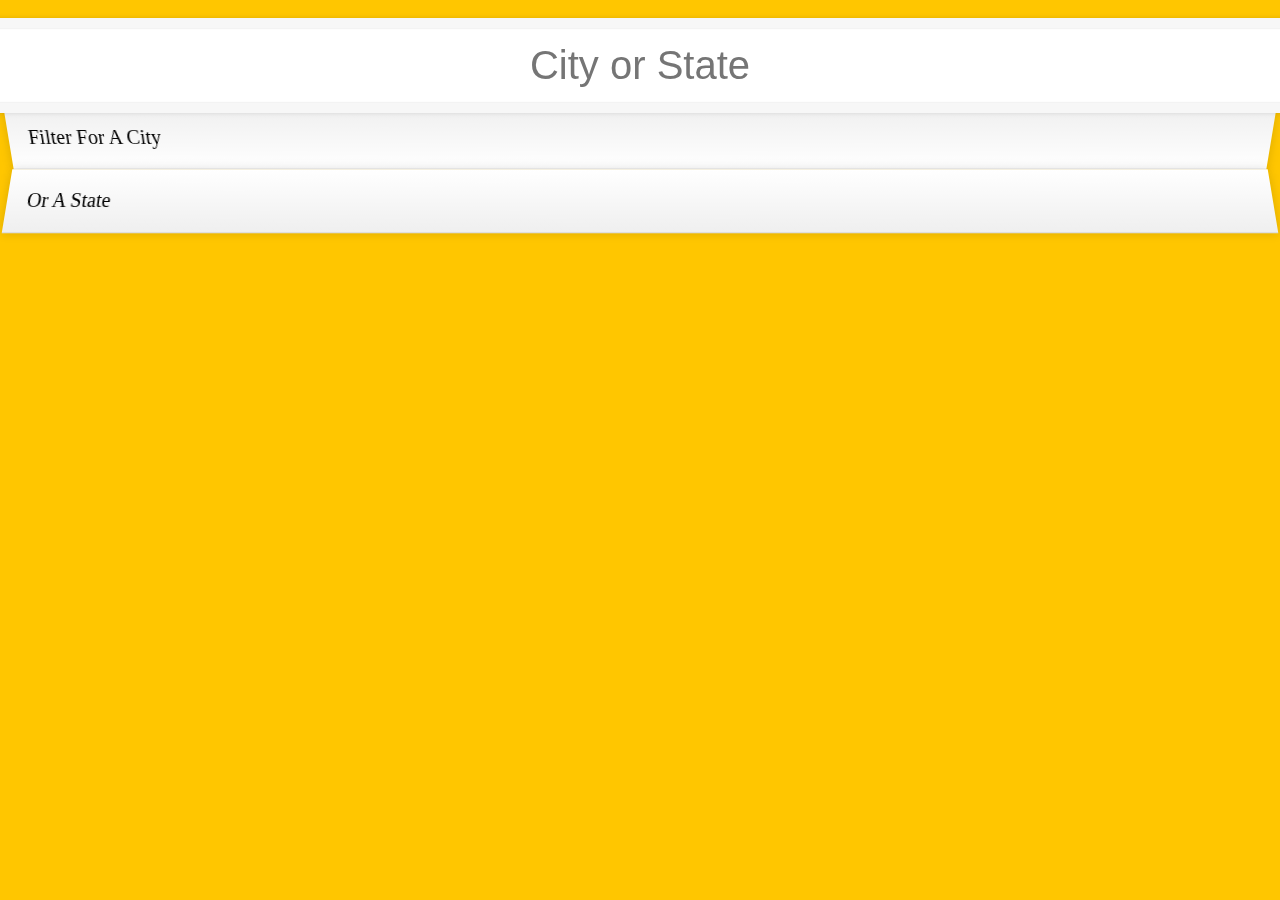
<file: Ajax_Type_Ahead/index.html>
<!DOCTYPE html>
<html>
    <head>
        <title>Ajax Type Ahead</title>
        <link rel="stylesheet" href="style.css">
    </head>
    <body>
        <form class = "search_form">
            <input type="text" class="search" placeholder="City or State">
            <ul class="suggestions">
                <li>Filter for a city</li>
                <li>or a state</li>
            </ul>
        </form>

        <script>
            const source = 'https://gist.githubusercontent.com/Miserlou/c5cd8364bf9b2420bb29/raw/2bf258763cdddd704f8ffd3ea9a3e81d25e2c6f6/cities.json';

            const cities = [];

            fetch(source).then(blob => blob.json())
                         .then(data => cities.push(...data));

            function matchFind(word,cities){
                return cities.filter(place =>{
                    const reg = new RegExp(word,"gi");
                    return place.city.match(reg) || place.state.match(reg);
                });
            }

            function displayMatched(){
                const matches = matchFind(this.value, cities);
                const html = matches.map(place=>{
                    const reg = new RegExp(this.value, "gi");
                    const cityName = place.city.replace(reg,`<span class="hl">${this.value}</span>`);
                    const stateName = place.state.replace(reg,`<span class="hl">${this.value}</span>`);

                    return `
                        <li>
                            <span class="name">${cityName}, ${stateName}</span>
                            <span class="population">${place.population}</span>
                        </li>
                    `;
                }).join("");

                suggestions.innerHTML = html;
            }

            const inputSearch = document.querySelector(".search");
            const suggestions = document.querySelector(".suggestions");

            inputSearch.addEventListener('change',displayMatched);
            inputSearch.addEventListener('keyup',displayMatched);
        </script>
    </body>
</html>
</file>
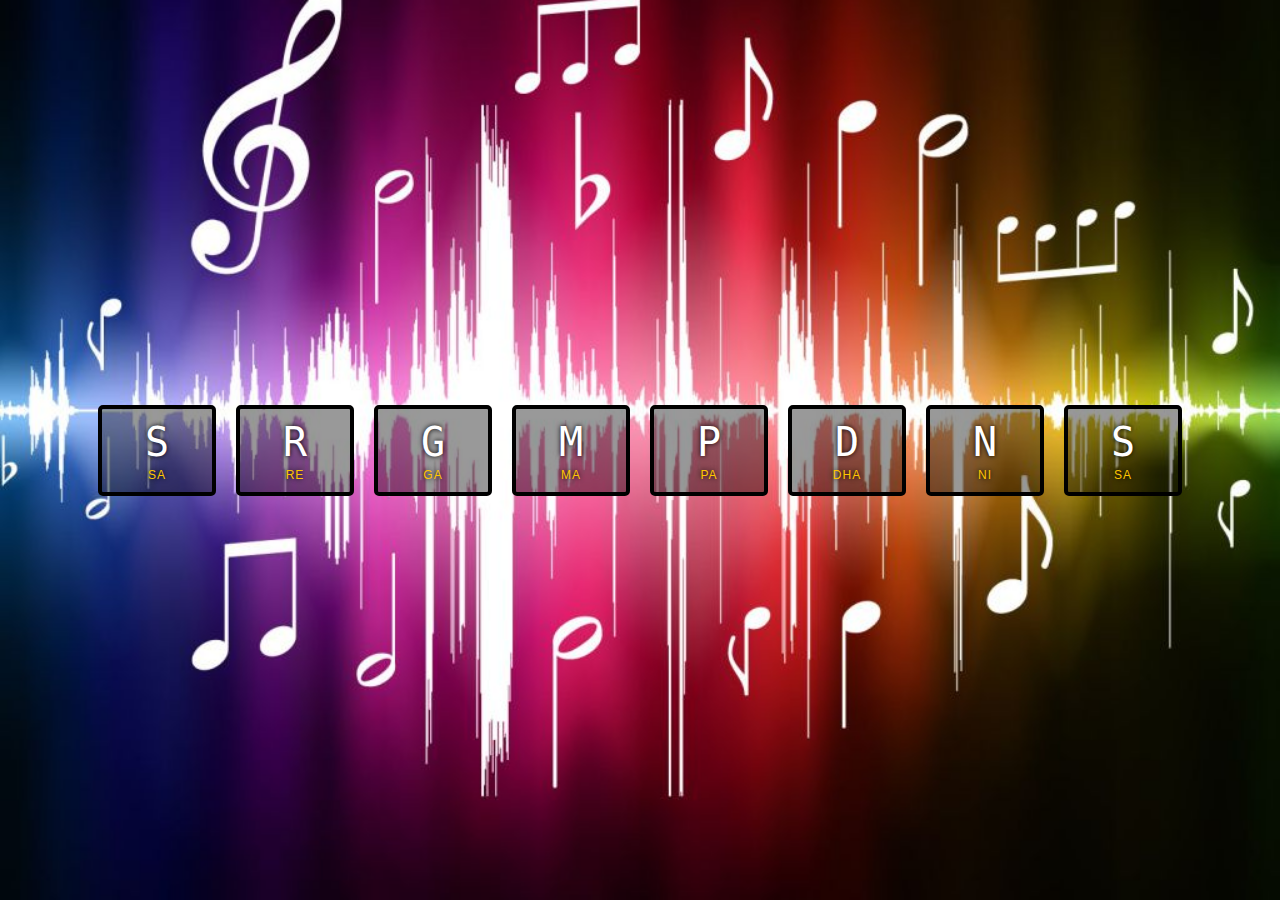
<file: Drum_kit/index.html>
<!DOCTYPE html>
<html>
    <head>
        <title>Drum Kit</title>
        <link rel="stylesheet" href="style.css">
    </head>
    <body>
        <div class="keys">
            <div data-key="83" class="key">
                <kbd>S</kbd>
                <span class="sound">Sa</span>
            </div>
            <div data-key="82" class="key">
                <kbd>R</kbd>
                <span class="sound">Re</span>
            </div>

            <div data-key="71" class="key">
                <kbd>G</kbd>
                <span class="sound">Ga</span>
            </div>

            <div data-key="77" class="key">
                <kbd>M</kbd>
                <span class="sound">Ma</span>
            </div>
            <div data-key="80" class="key">
                <kbd>P</kbd>
                <span class="sound">Pa</span>
            </div>
            <div data-key="68" class="key">
                <kbd>D</kbd>
                <span class="sound">Dha</span>
            </div>
            <div data-key="78" class="key">
                <kbd>N</kbd>
                <span class="sound">Ni</span>
            </div>
            <div data-key="83" class="key">
                <kbd>S</kbd>
                <span class="sound">Sa</span>
            </div>
        </div>

        <audio data-key="83" src="audio/sa.mp3"></audio>
        <audio data-key="82" src="audio/re.mp3"></audio>
        <audio data-key="71" src="audio/ga.mp3"></audio>
        <audio data-key="77" src="audio/ma.mp3"></audio>
        <audio data-key="80" src="audio/pa.mp3"></audio>
        <audio data-key="68" src="audio/dha.mp3"></audio>
        <audio data-key="78" src="audio/ni.mp3"></audio>

        <script>
            function playSound(e){
                const sound = document.querySelector(`audio[data-key="${e.keyCode}"]`);
                const key = document.querySelector(`div[data-key="${e.keyCode}"]`);         // add the animation
    
                if(!sound) return;

                key.classList.add("playing");
                sound.currenTime = 0;
                sound.play();

                console.log(key);
            }

            function removeTransition(e){
                if(e.propertyName != "transform") return;       // skip if not transform

                this.classList.remove("playing");               // this is the current key referenced
            }

            const keys = Array.from(document.querySelectorAll(".key"));
            keys.forEach(key => key.addEventListener("transitionend",removeTransition));

            window.addEventListener("keydown",playSound);
            
        </script>
        
    </body>
</html>
</file>
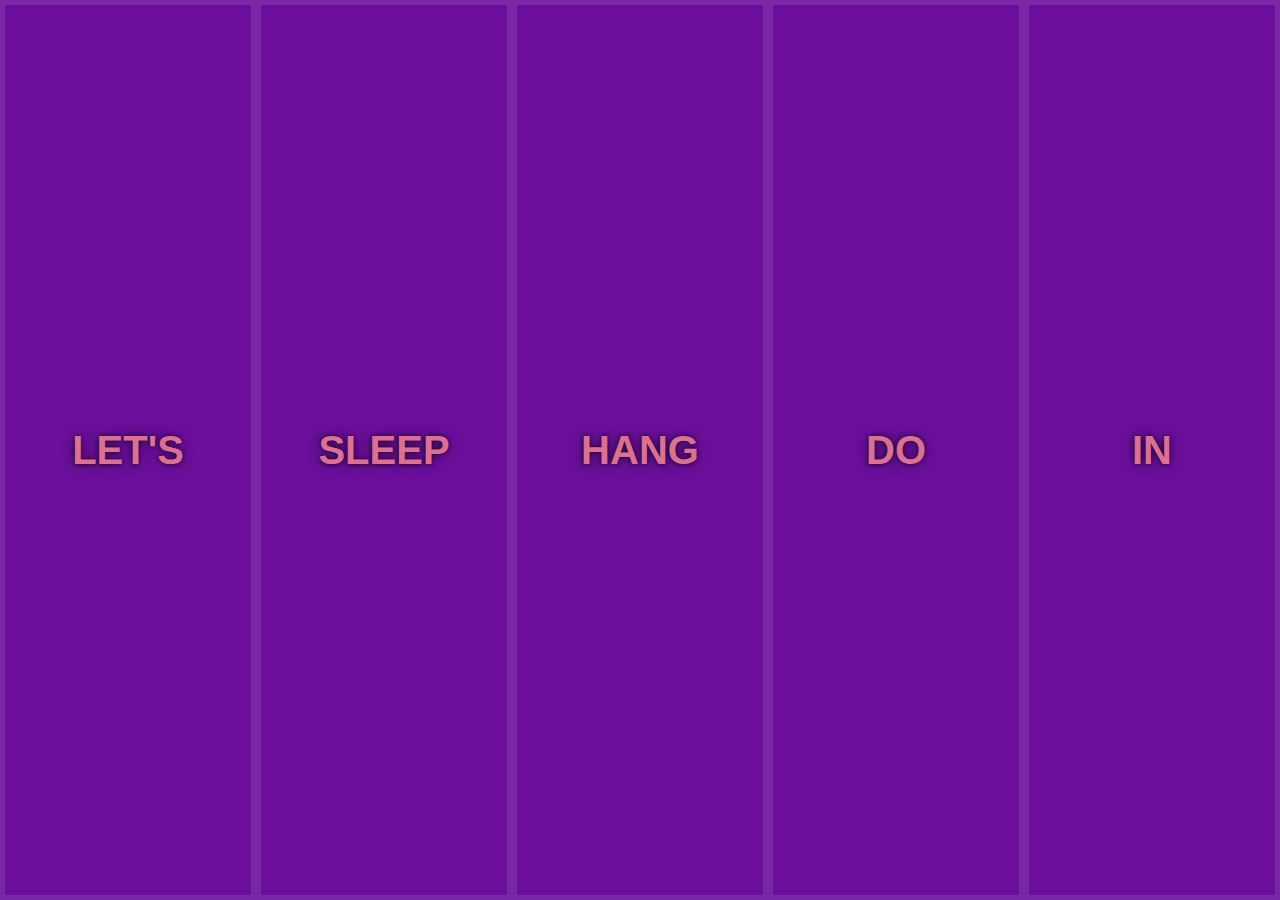
<file: Flex_Panels/index.html>
<!DOCTYPE html>
<html>
    <head>
        <title>Flex Panels</title>
        <link rel="stylesheet" href="style.css">
    </head>
    <body>
        <div class="panels">
            <div class="panel panel1">
                <p>Hey</p>
                <p>Let's</p>
                <p>Play</p>
            </div>
            <div class="panel panel2">
                <p>Eat</p>
                <p>Sleep</p>
                <p>Repeat</p>
            </div>
            <div class="panel panel3">
                <p>Wanna</p>
                <p>Hang</p>
                <p>Out</p>
            </div>
            <div class="panel panel4">
                <p>Let's</p>
                <p>Do</p>
                <p>It</p>
            </div>
            <div class="panel panel5">
                <p>Life</p>
                <p>In</p>
                <p>Metro</p>
            </div>
        </div>

        <script>
            const panel = document.querySelectorAll(".panel");

            function Open(){
                this.classList.toggle('open');
            }

            function Active(e){
                if(e.propertyName.includes('flex')){
                    this.classList.toggle('open-active');
                }
            }

            panel.forEach(item => item.addEventListener('click',Open));
            panel.forEach(item => item.addEventListener('transitionend',Active));
        </script>
    </body>
</html>
</file>
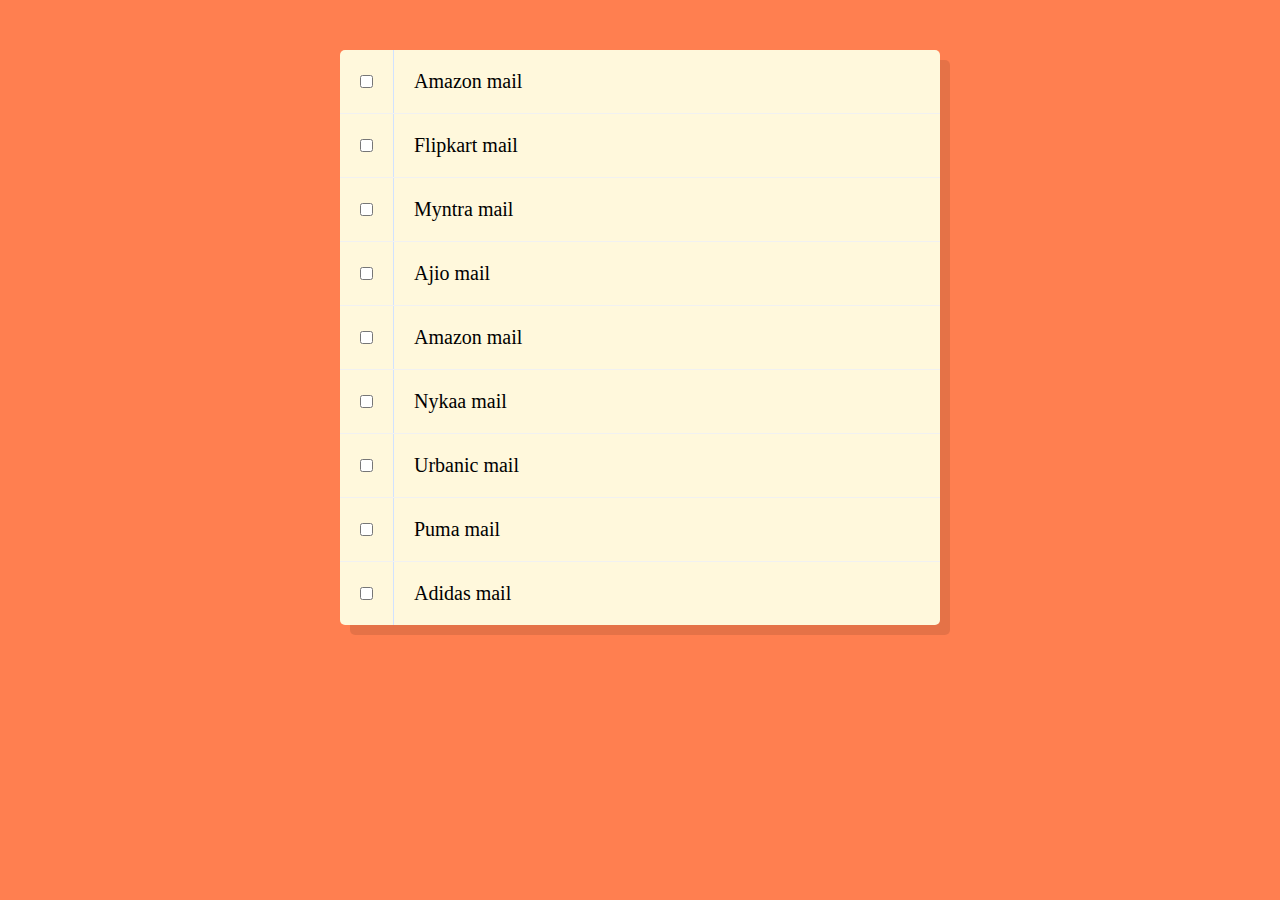
<file: Hold_Shift_Check_Multiple_Checkbox/index.html>
<!DOCTYPE html>
<html>
    <head>
        <title>Hold Shift and Check Checkboxes</title>
        <link rel="stylesheet" href="style.css">
    </head>
    <body>
        <div class = "inbox">
            <div class = "item">
                <input type="checkbox">
                <p>Amazon mail</p>
            </div>
            <div class = "item">
                <input type="checkbox">
                <p>Flipkart mail</p>
            </div>
            <div class = "item">
                <input type="checkbox">
                <p>Myntra mail</p>
            </div>
            <div class = "item">
                <input type="checkbox">
                <p>Ajio mail</p>
            </div>
            <div class = "item">
                <input type="checkbox">
                <p>Amazon mail</p>
            </div>
            <div class = "item">
                <input type="checkbox">
                <p>Nykaa mail</p>
            </div>
            <div class = "item">
                <input type="checkbox">
                <p>Urbanic mail</p>
            </div>
            <div class = "item">
                <input type="checkbox">
                <p>Puma mail</p>
            </div>
            <div class = "item">
                <input type="checkbox">
                <p>Adidas mail</p>
            </div>
        </div>

        <script>
            const checkboxes = document.querySelectorAll('.inbox input[type="checkbox"]');

            let lastChecked;

            function handleCheck(e) {
            let inBetween = false;
            if (e.shiftKey && this.checked) {
                checkboxes.forEach(checkbox => {
                console.log(checkbox);
                if (checkbox === this || checkbox === lastChecked) {
                    inBetween = !inBetween;
                }

                if (inBetween) {
                    checkbox.checked = true;
                }
                });
            }

            lastChecked = this;
            }

            checkboxes.forEach(checkbox => checkbox.addEventListener('click', handleCheck));
        </script>
    </body>
</html>
</file>
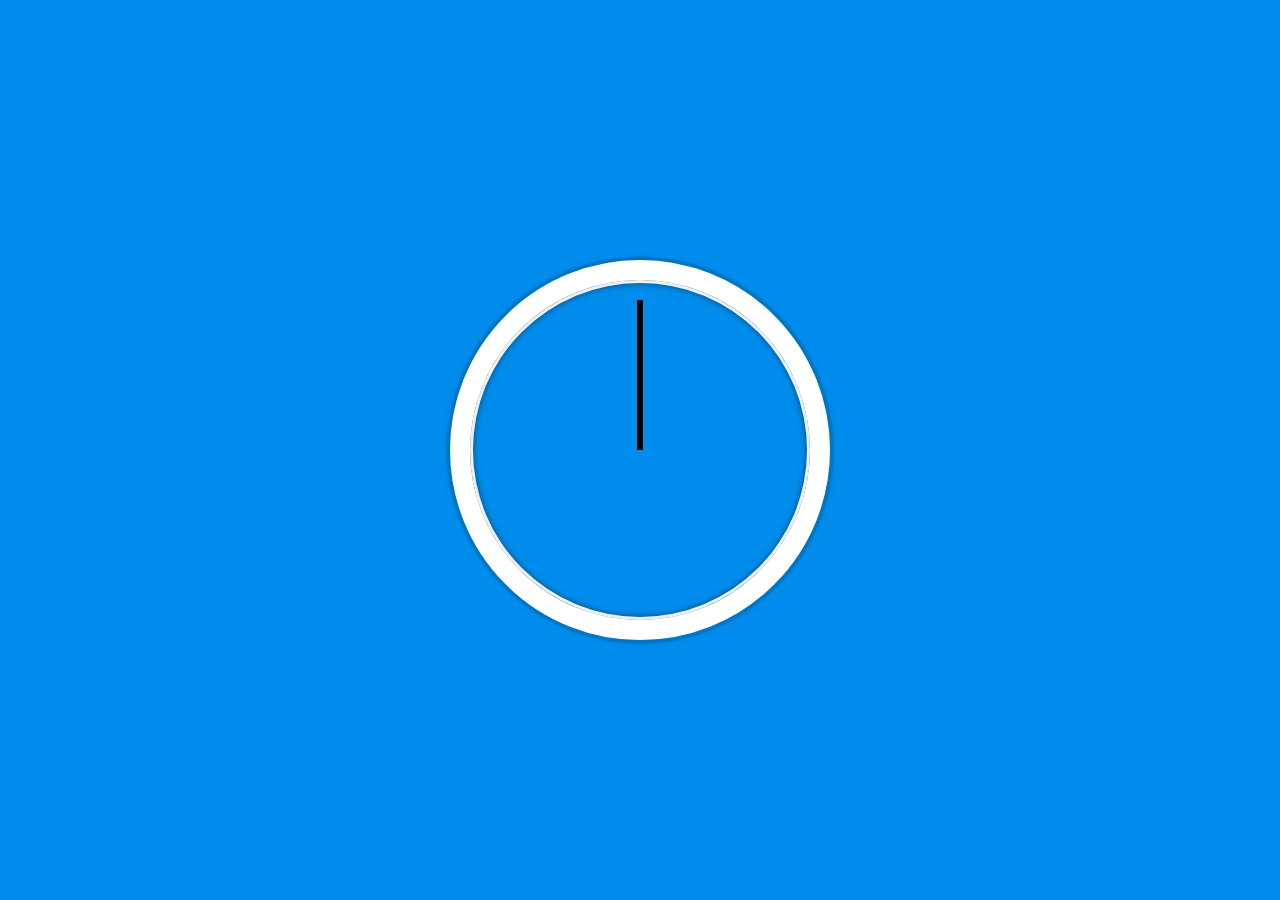
<file: JS_Clock/index.html>
<!DOCTYPE html>
<html lang="en">
<head>
  <meta charset="UTF-8">
  <title>JS Clock</title>
  <link rel="stylesheet" href="style.css">
</head>
<body>


    <div class="clock">
      <div class="clock-face">
        <div class="hand hour-hand"></div>
        <div class="hand min-hand"></div>
        <div class="hand second-hand"></div>
      </div>
    </div>

    <script>

      function setTime(){
          const current = new Date();

          const secs = current.getSeconds();
          const secDegree = ((secs/60) * 360) + 90;
          const secHand = document.querySelector(".second-hand");
          secHand.style.transform = `rotate(${secDegree}deg)`;

          const mins = current.getMinutes();
          const minDegree = ((mins/60)*360) + 90;
          const minHand = document.querySelector(".min-hand");
          minHand.style.transform = `rotate(${minDegree}deg)`;

          const hour = current.getHours();
          const hourDegree = ((hour/12) * 360) + 90;
          const hourHand = document.querySelector(".hour-hand");
          hourHand.style.transform = `rotate(${hourDegree}deg)`;
      }

      setInterval(setTime,1000);

    </script>
</body>
</html>
</file>
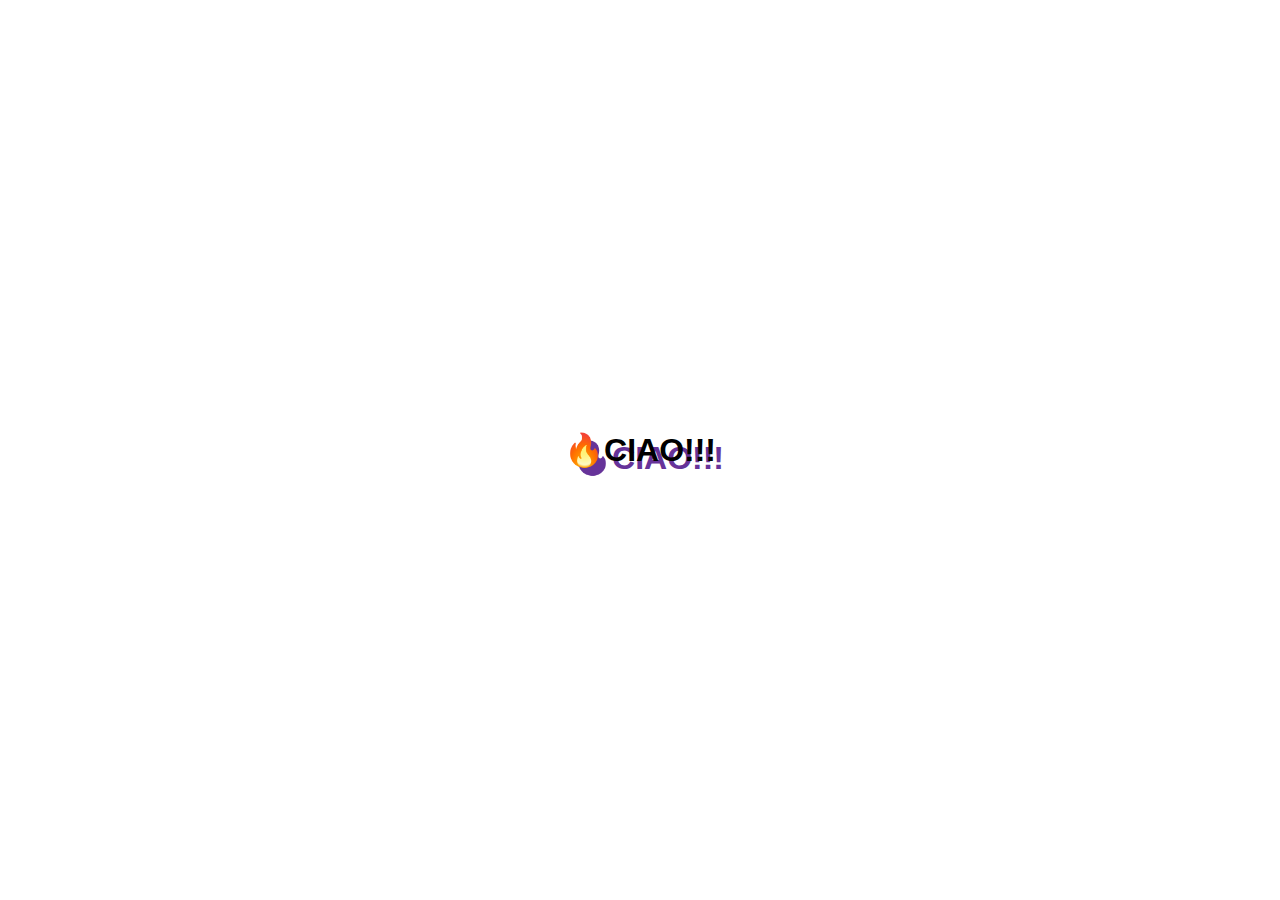
<file: Mouse_Move_Shadow/index.html>
<!DOCTYPE html>
<html>
    <head>
        <title>Mouse Move Shadow</title>

        <style>
            html{
                color: black;
                font-family: 'Trebuchet MS', 'Lucida Sans Unicode', 'Lucida Grande', 'Lucida Sans', Arial, sans-serif;
            }

            body{
                margin: 0;
            }

            .content{
                min-height: 100vh;
                display: flex;
                justify-content: center;
                align-items: center;
                color: black;
            }

            h1{
                text-shadow: 8px 8px 0 rebeccapurple;
                font-size: 200;
            }
        </style>
    </head>
    <body>
        <div class = "content">
            <h1 class="word">🔥CIAO!!!</h1>
        </div>

        <script>
            const content = document.querySelector(".content");
            const text = document.querySelector("h1");

            const dist = 200;

            function shadow(e){
               const {offsetWidth : width , offsetHeight : height} = content

               let {offsetX : x , offsetY : y} = e;

               if(this != e.target){
                   x = x + e.offsetLeft;
                   y = y + e.offsetRight;
               }
               
               const xShadow = Math.round((x / width * dist) - (dist / 2));
               const yShadow = Math.round((x / height * dist) - (dist / 2));

               text.style.textShadow = `${xShadow}px ${yShadow}px 0 pink ,
                                        ${xShadow * - 1}px ${yShadow}px 0 lavender,
                                        ${xShadow}px ${yShadow * - 1}px 0 purple,
                                        ${xShadow * -1}px ${yShadow * -1}px 0 green`;
            }
            content.addEventListener("mousemove",shadow);
        </script>
    </body>
</html>
</file>
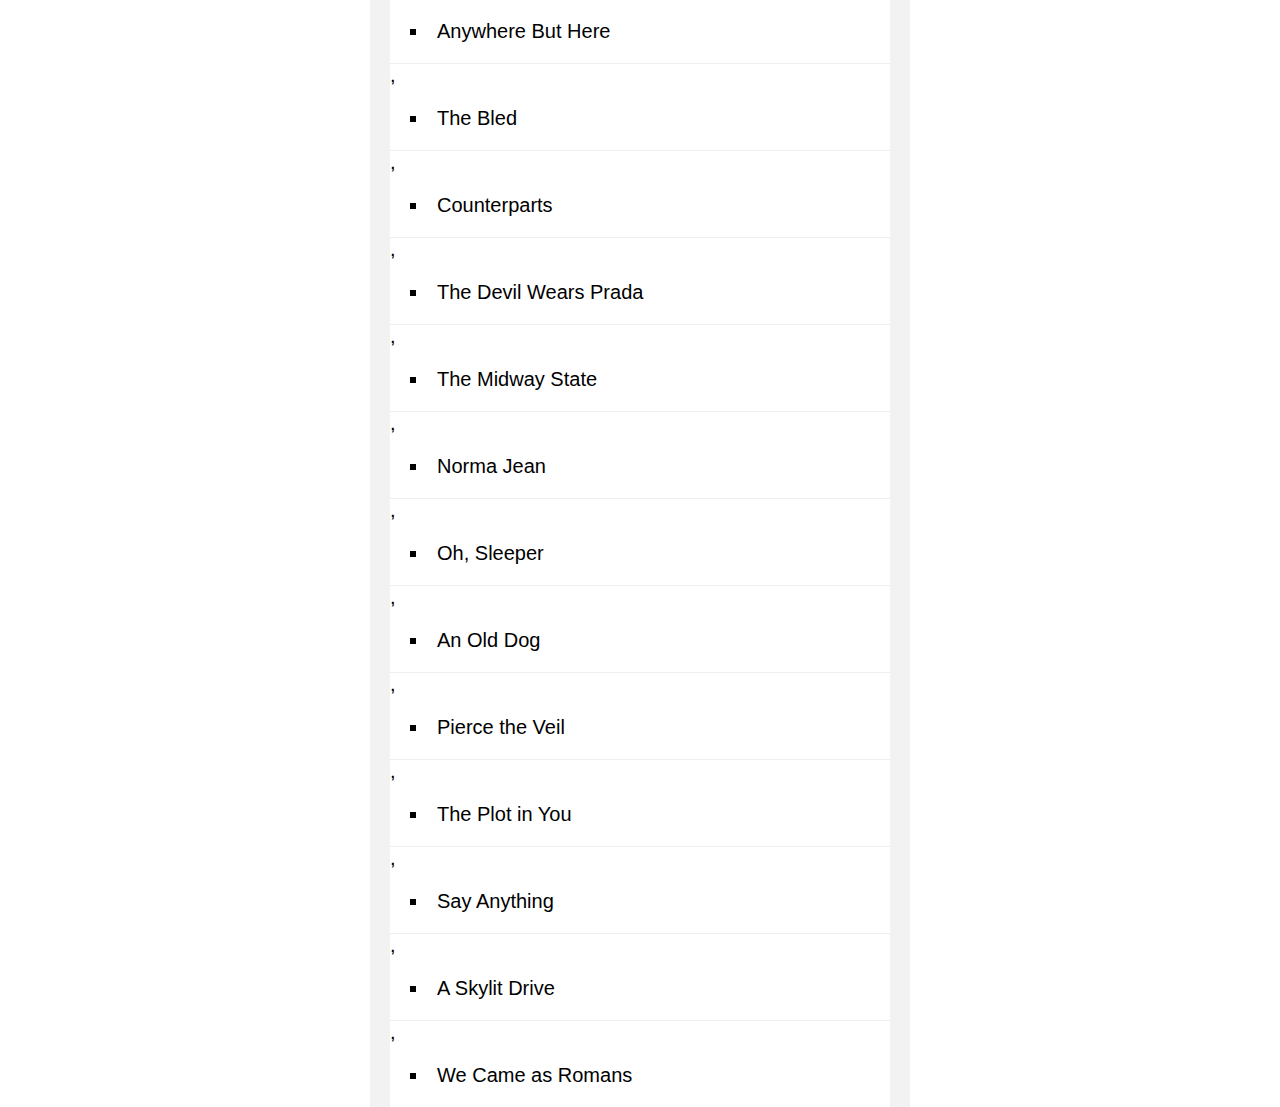
<file: Sort_Band_Name/index.html>
<!DOCTYPE html>
<html>
    <head>
        <title>Sort Band Names without aticles</title>
        <link rel="stylesheet" href ="style.css">
    </head>
    <body>
        <ul id="bands"></ul>

        <script>
            const bands = ['The Plot in You', 'The Devil Wears Prada', 'Pierce the Veil', 'Norma Jean', 'The Bled', 'Say Anything', 'The Midway State', 'We Came as Romans', 'Counterparts', 'Oh, Sleeper', 'A Skylit Drive', 'Anywhere But Here', 'An Old Dog'];

            function change(band){
                return band.replace(/^(a |the |an )/i,"").trim();
            }

            const sortBand = bands.sort(function(a,b){
                if(change(a) > change(b)){
                    return 1;
                }
                else{
                    return -1;
                }
            })

            document.querySelector("#bands").innerHTML = sortBand.map(band => `<li>${band}</li>`).join();
            console.log(sortBand);
        </script>
    </body>
</html>
</file>
<file: Ajax_Type_Ahead/style.css>
html {
    box-sizing: border-box;
    background: #ffc600;
    font-family: 'helvetica neue';
    font-size: 20px;
    font-weight: 200;
  }

*, *:before, *:after {
    box-sizing: inherit;
}

input {
    width: 100%;
    padding: 15px;
}

.search_+form {
    max-width: 400px;
    margin: 50px auto;
}

input.search {
    margin: 0;
    text-align: center;
    outline: 0;
    border: 10px solid #F7F7F7;
    width: 120%;
    left: -10%;
    position: relative;
    top: 10px;
    z-index: 2;
    border-radius: 5px;
    font-size: 40px;
    box-shadow: 0 0 5px rgba(0, 0, 0, 0.12), inset 0 0 2px rgba(0, 0, 0, 0.19);
}

.suggestions {
    margin: 0;
    padding: 0;
    position: relative;
  }

.suggestions li {
    background: white;
    list-style: none;
    border-bottom: 1px solid #D8D8D8;
    box-shadow: 0 0 10px rgba(0, 0, 0, 0.14);
    margin: 0;
    padding: 20px;
    transition: background 0.2s;
    display: flex;
    justify-content: space-between;
    text-transform: capitalize;
}

.suggestions li:nth-child(even) {
    transform: perspective(200px) rotateX(3deg) translateY(2px) scale(1.001);
    background: linear-gradient(to bottom,  #ffffff 0%,#EFEFEF 100%);
}

.suggestions li:nth-child(odd) {
    transform: perspective(200px) rotateX(-3deg) translateY(3px);
    background: linear-gradient(to top,  #ffffff 0%,#EFEFEF 100%);
}
  
span.population {
    font-size: 20px;
}

.hl {
    background: #ffc600;
}
</file>
<file: Drum_kit/style.css>
html {
    font-size: 10px;
    background: url('./background.jpg') bottom center;
    background-size: cover;
  }
  
  body,html {
    margin: 0;
    padding: 0;
    font-family: sans-serif;
  }
  
  .keys {
    display: flex;
    flex: 1;
    min-height: 100vh;
    align-items: center;
    justify-content: center;
  }
  
  .key {
    border: .4rem solid black;
    border-radius: .5rem;
    margin: 1rem;
    font-size: 1.5rem;
    padding: 1rem .5rem;
    transition: all .07s ease;
    width: 10rem;
    text-align: center;
    color: white;
    background: rgba(0,0,0,0.4);
    text-shadow: 0 0 .5rem black;
  }
  
  .playing {
    transform: scale(1.1);
    border-color: #ffc600;
    box-shadow: 0 0 1rem #ffc600;
  }
  
  kbd {
    display: block;
    font-size: 4rem;
  }
  
  .sound {
    font-size: 1.2rem;
    text-transform: uppercase;
    letter-spacing: .1rem;
    color: #ffc600;
  }
</file>
<file: Flex_Panels/style.css>
html{
    box-sizing: border-box;
    background:navy;
    font-family: Helvetica, sans-serif;
    font-size: 30px;
    font-weight: bold;
}

body{
    margin: 0;
}

* , *:before , *:after{
    box-sizing: inherit;
}

.panels{
    min-height: 100vh;
    overflow: hidden;
    display: flex;
}

.panel{
    background: #6B0F9C;
    box-shadow: inset 0 0 0 5px rgba(255,255,255,0.1);
    color:palevioletred;
    text-align: center;
    align-items: center;
    transition:
        font-size 0.7s cubic-bezier(0.61,-0.19, 0.7,-0.11),
        flex 0.7s cubic-bezier(0.61,-0.19, 0.7,-0.11),
        background 0.2s;
    font-size: 20px;
    background-size: cover;
    background-position: center;
    flex: 1;
    justify-content: center;
    display: flex;
    flex-direction: column;
}

.panel1 { background-image:url(https://source.unsplash.com/gYl-UtwNg_I/1500x1500); }
.panel2 { background-image:url(https://source.unsplash.com/rFKUFzjPYiQ/1500x1500); }    
.panel3 { background-image:url(https://images.unsplash.com/photo-1465188162913-8fb5709d6d57?ixlib=rb-0.3.5&q=80&fm=jpg&crop=faces&cs=tinysrgb&w=1500&h=1500&fit=crop&s=967e8a713a4e395260793fc8c802901d); }
.panel4 { background-image:url(https://source.unsplash.com/ITjiVXcwVng/1500x1500); }
.panel5 { background-image:url(https://source.unsplash.com/3MNzGlQM7qs/1500x1500); }

.panel > * {
    margin: 0;
    width: 100%;
    transition: transform 0.5s;
    display: flex;
    flex: 1 0 auto;
    justify-content: center;
    align-items: center;
}

.panel > *:first-child{
    transform: translateY(-100%);
}

.panel.open-active > *:first-child{
    transform: translateY(0);
}
.panel > *:last-child{
    transform: translateY(100%);
}

.panel.open-active > *:last-child{
    transform: translateY(0);
}

.panel p{
    text-transform: uppercase;
    font-family: 'Trebuchet MS', 'Lucida Sans Unicode', 'Lucida Grande', 'Lucida Sans', Arial, sans-serif;
    text-shadow: 0 0 4px rgba(0,0,0,0.72) ,  0 0 14px rgba(0,0,0,0.45);;
    font-size: 2em;
}


.panel.open{
    flex: 5;
    font-size: 40px;;
}

@media only screen and (max-width: 600px){
    .panel p{
        font-size: 1em;
    }
}
</file>
<file: Hold_Shift_Check_Multiple_Checkbox/style.css>
html{
    font-family: 'Segoe UI', Tahoma, Geneva, Verdana, sans-serif;
    background: coral;
}

.inbox{
    max-width: 600px;
    margin : 50px auto;
    background:cornsilk;
    border-radius: 5px;
    box-shadow: 10px 10px 0 rgba(0,0,0,0.1);
}

.item{
    display:flex;
    align-items: center;
    border-bottom: 1px solid #F1F1F1;
}

.item:last-child{
    border-bottom: 0;
}

input[type="checkbox"]{
    margin: 20px;
}

p{
    margin: 0;
    padding: 20px;
    transition: background 0.2s;
    flex: 1;
    font-family:'helvetica neue';
    font-size: 20px;
    font-weight: 200;
    border-left: 1px solid #D1E2FF;
}

input:checked + p{
    background: #F9F9F9;
    text-decoration: line-through;
}
</file>
<file: JS_Clock/style.css>
html {
          background: #018DED url(https://unsplash.it/1500/1000?image=881&blur=5);
          background-size: cover;
          font-family: 'helvetica neue';
          text-align: center;
          font-size: 10px;
        }
    
        body {
          margin: 0;
          font-size: 2rem;
          display: flex;
          flex: 1;
          min-height: 100vh;
          align-items: center;
        }
    
        .clock {
          width: 30rem;
          height: 30rem;
          border: 20px solid white;
          border-radius: 50%;
          margin: 50px auto;
          position: relative;
          padding: 2rem;
          box-shadow:
            0 0 0 4px rgba(0,0,0,0.1),
            inset 0 0 0 3px #EFEFEF,
            inset 0 0 10px black,
            0 0 10px rgba(0,0,0,0.2);
        }
    
        .clock-face {
          position: relative;
          width: 100%;
          height: 100%;
          transform: translateY(-3px); /* account for the height of the clock hands */
        }
    
        .hand {
          width: 50%;
          height: 6px;
          background: black;
          position: absolute;
          top: 50%;
          transform-origin: 100%;
          transform: rotate(90deg);
          transition: all 0.05s;
          transition-timing-function: cubic-bezier(0.1, 2.7, 0.58, 1);
        }
</file>
<file: Sort_Band_Name/style.css>
body {
    margin: 0;
    font-family: sans-serif;
    background: url("https://source.unsplash.com/nDqA4d5NL0k/2000x2000");
    background-size: cover;
    display: flex;
    align-items: center;
    min-height: 100vh;
}

#bands {
    list-style: inside square;
    font-size: 20px;
    background: white;
    width: 500px;
    margin: auto;
    padding: 0;
    box-shadow: 0 0 0 20px rgba(0, 0, 0, 0.05);
}
  
#bands li {
    border-bottom: 1px solid #efefef;
    padding: 20px;
}
  
#bands li:last-child {
    border-bottom: 0;
}

a {
    color: #ffc600;
    text-decoration: none;
}
</file>
